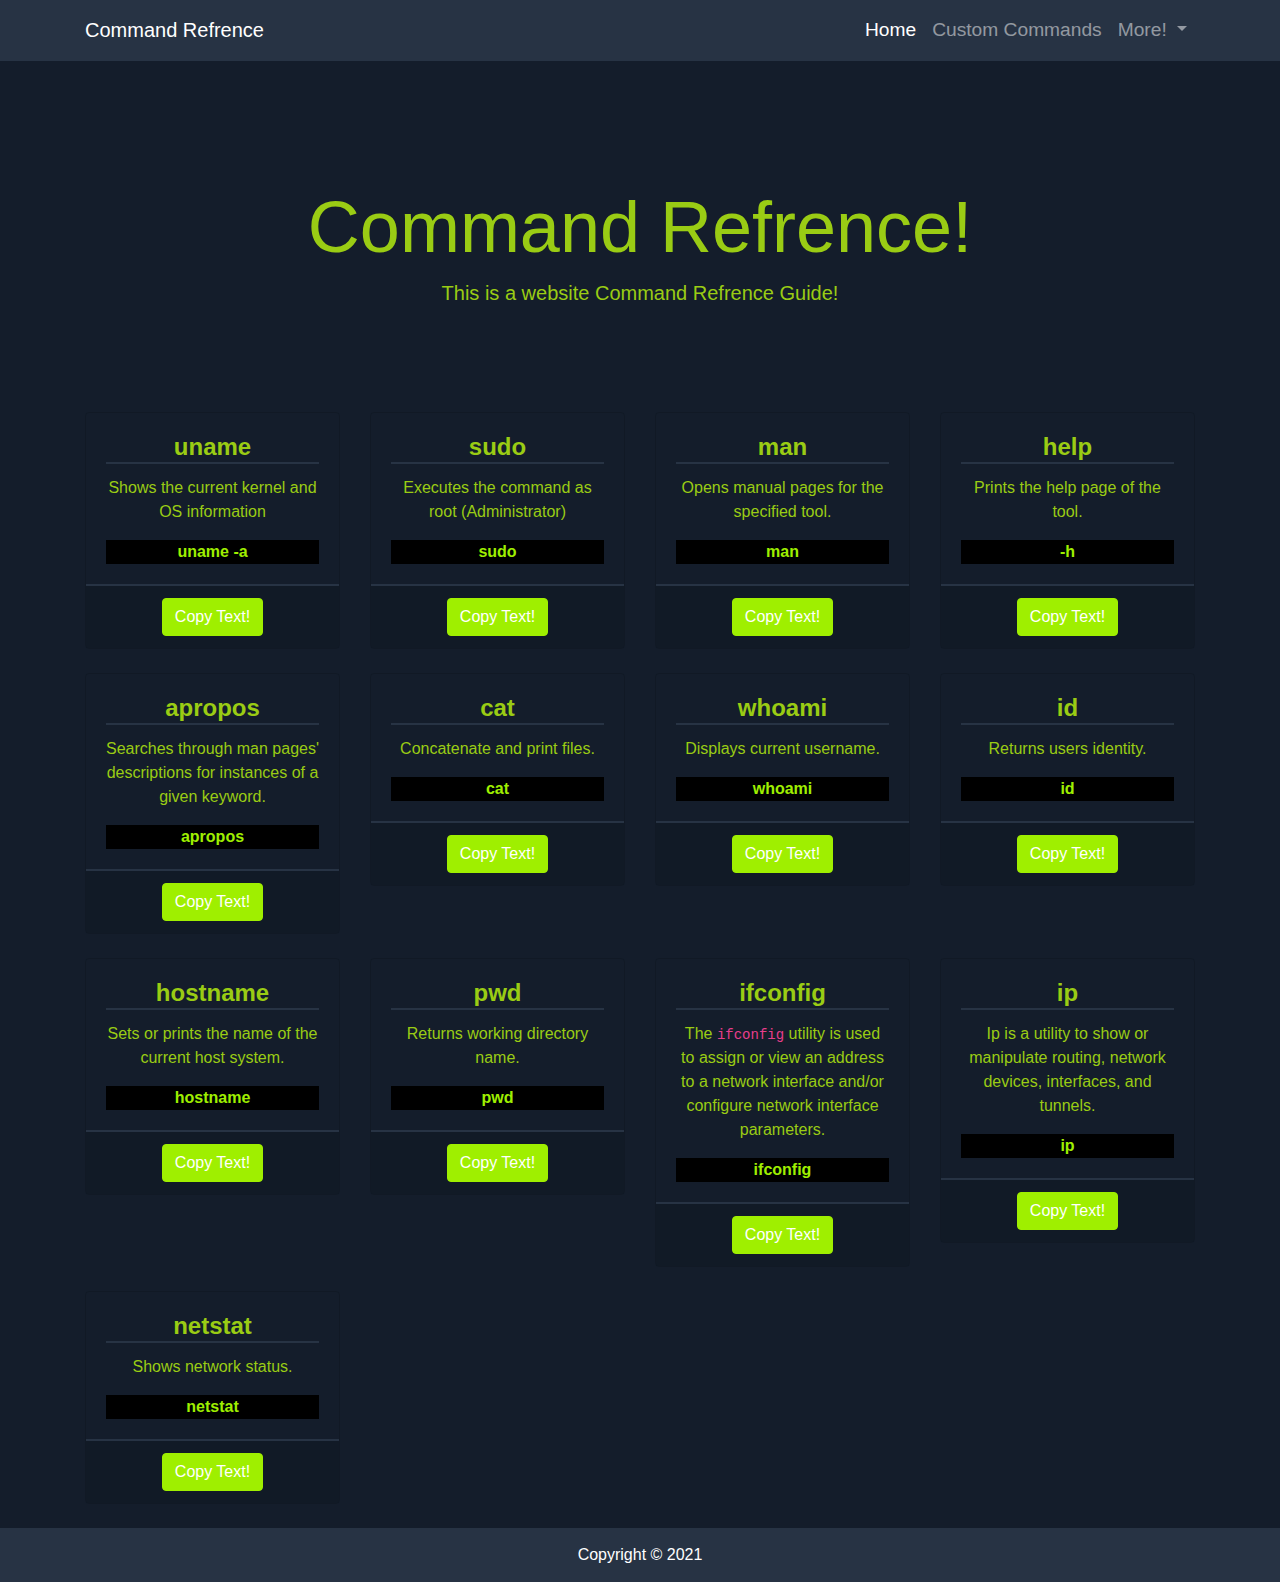
<file: index.html>
<!DOCTYPE html>
<html lang="en">

  <head>
    <link rel="alternate" hreflang="en" href="https://code.csmith1865.com/" />

    <meta charset="utf-8">
    <meta name="viewport" content="width=device-width, initial-scale=1, shrink-to-fit=no">
    <meta name="description" content="">
    <meta name="author" content="">

    <title>Command Refrence</title>

    <!-- Bootstrap core CSS -->
    <link href="css/bootstrap.min.css" rel="stylesheet">

    <!-- Custom styles for this template -->
    <link href="css/style.css" rel="stylesheet">

    <!-- Username Animation -->
    <script src="js/typingcarousel.js"></script>

    <!-- Google Fonts -->
    <link href="https://fonts.googleapis.com/css?family=Great+Vibes" rel="stylesheet">

    <!-- Google Analytics-->
    <!-- Global site tag (gtag.js) - Google Analytics -->
    <script async src="https://www.googletagmanager.com/gtag/js?id=UA-75992708-3"></script>
    <script>
      window.dataLayer = window.dataLayer || [];
      function gtag(){dataLayer.push(arguments);}
      gtag('js', new Date());

      gtag('config', 'UA-75992708-3');
    </script>

    <!-- JSON-LD markup generated by Google Structured Data Markup Helper. -->
    <script type="application/ld+json">
    {
      "@context" : "http://schema.org",
      "@type" : "Coding",
      "name" : "Csmith1865",
      "location" : {
        "@type" : "Place",
        "address" : {
          "@type" : "PostalAddress",
          "addressCountry" : "United States of America"
        }
      },
      "description" : "This is a website for commands.",
      "url" : "https://code.csmith1865.com/"
    }
    </script>
    <script>
      function copyToClipboard(element) {
  var $temp = $("<input>");
  $("body").append($temp);
  $temp.val($(element).text()).select();
  document.execCommand("copy");
  $temp.remove();
}
    </script>
  </head>

  <body>

    <!-- Navigation -->
    <nav class="navbar navbar-expand-lg navbar-dark fixed-top">
      <div class="container">
        <!-- Disable Username Rotating Text
        <span id="username" class="txt-rotate" data-period="2000" data-rotate='[ "BuyCraft", "SumisuMC"]'></span>
        -->
        <a class="navbar-brand" href="#">Command Refrence</a>
        <button class="navbar-toggler" type="button" data-toggle="collapse" data-target="#navbarResponsive" aria-controls="navbarResponsive" aria-expanded="false" aria-label="Toggle navigation">
          <span class="navbar-toggler-icon"></span>
        </button>
        <div class="collapse navbar-collapse" id="navbarResponsive">
          <ul class="navbar-nav ml-auto">
            <li class="nav-item active">
              <a class="nav-link" href="https://code.csmith1865.com/index.html">Home
                <span class="sr-only">(current)</span>
              </a>
            </li>
            <li class="nav-item">
              <a class="nav-link" href="/customcommands.html">Custom Commands</a>
            </li>
            <!--
            <li class="nav-item">
              <a class="nav-link" href="https://code.csmith1865.com/games.html">Games</a>
            </li>
            <li class="nav-item">
              <a class="nav-link" href="https://code.csmith1865.com/contact.html">Contact</a>
            </li>
            This is disabled for now -->
            <li class="nav-item dropdown">
              <a class="nav-link dropdown-toggle" href="#" id="navbarDropdownMenuLink" data-toggle="dropdown" aria-haspopup="true" aria-expanded="false">
                More!
              </a>
              <div class="dropdown-menu" aria-labelledby="navbarDropdownMenuLink">
                <a id="home" class="dropdown-item" href="/">Home</a>
                <a id="instagram" class="dropdown-item" href="https://www.instagram.com/SumisuMC">Instagram</a>
                <a id="twitter" class="dropdown-item" href="https://twitter.com/SumisuMC">Twitter</a>
                <a id="youtube" class="dropdown-item" href="https://www.youtube.com/channel/UCZ_lWTHNwPIAecB8nHLje9w">Youtube</a>
                <a id="steam" class="dropdown-item" href="https://steamcommunity.com/id/SumisuMC">Steam</a>
                <!-- <a id="facebook" class="dropdown-item" href="https://www.facebook.com/SumisuOW">Facebook</a> -->
              </div>
            </li>
          </ul>
        </div>
      </div>
    </nav>
    <br>
    <br>
    <br>
    <br>

    <!-- Page Content -->
    <div class="container">

      <!-- Jumbotron Header -->
      <header class="jumbotron my-4">
        <h1 class=" text-center display-3">Command Refrence!</h1>
        <!-- Disable the Rotating Text
        <p class="lead">This is a website about <span class="txt-rotate index-username" data-period="2000" data-rotate='[ "BuyCraft", "SumisuOW"]'></span>!<br>
          What the server is about more!</p>
        <a href="#" class="btn btn-primary btn-lg">Call to action!</a>
        -->
        <p class="text-center lead">This is a website Command Refrence Guide!</p>
      </header>

      <!-- Page Features -->
      <div class="row text-center">

        <div class="col-lg-3 col-md-6 mb-4">
          <div class="card">
            <!-- Disable the card image
            <img class="card-img-top" src="http://placehold.it/500x325" alt="">
            -->
            <div class="card-body">
              <h4 class="card-title">uname</h4>
              <p class="card-text">Shows the current kernel and OS information</p>
              <p class="card-text" id="p1">uname -a</p>
            </div>
            <div class="card-footer">
              <button class="btn btn-primary" onclick="copyToClipboard('#p1')">Copy Text!</button>
            </div>
          </div>
        </div>

        <div class="col-lg-3 col-md-6 mb-4">
          <div class="card">
            <!-- Disable the card image
            <img class="card-img-top" src="http://placehold.it/500x325" alt="">
            -->
            <div class="card-body">
              <h4 class="card-title">sudo</h4>
              <p class="card-text">Executes the command as root (Administrator)</p>
              <p class="card-text" id="p2">sudo <command></p>
            </div>
            <div class="card-footer">
              <button class="btn btn-primary" onclick="copyToClipboard('#p2')">Copy Text!</button>
            </div>
          </div>
        </div>

        <div class="col-lg-3 col-md-6 mb-4">
          <div class="card">
            <!-- Disable the card image
            <img class="card-img-top" src="http://placehold.it/500x325" alt="">
            -->
            <div class="card-body">
              <h4 class="card-title">man</h4>
              <p class="card-text">Opens manual pages for the specified tool.</p>
              <p class="card-text" id="p3">man <tool></p>
            </div>
            <div class="card-footer">
              <button class="btn btn-primary" onclick="copyToClipboard('#p3')">Copy Text!</button>
            </div>
          </div>
        </div>

        <div class="col-lg-3 col-md-6 mb-4">
          <div class="card">
            <!-- Disable the card image
            <img class="card-img-top" src="http://placehold.it/500x325" alt="">
            -->
            <div class="card-body">
              <h4 class="card-title">help</h4>
              <p class="card-text">Prints the help page of the tool.</p>
              <p class="card-text" id="p4"><tool> -h</p>
            </div>
            <div class="card-footer">
              <button class="btn btn-primary" onclick="copyToClipboard('#p4')">Copy Text!</button>
            </div>
          </div>
        </div>
        
        <div class="col-lg-3 col-md-6 mb-4">
          <div class="card">
            <!-- Disable the card image
            <img class="card-img-top" src="http://placehold.it/500x325" alt="">
            -->
            <div class="card-body">
              <h4 class="card-title">apropos</h4>
              <p class="card-text">Searches through man pages' descriptions for instances of a given keyword.</p>
              <p class="card-text" id="p5">apropos <keyword></p>
            </div>
            <div class="card-footer">
              <button class="btn btn-primary" onclick="copyToClipboard('#p5')">Copy Text!</button>
            </div>
          </div>
        </div>
        
        <div class="col-lg-3 col-md-6 mb-4">
          <div class="card">
            <!-- Disable the card image
            <img class="card-img-top" src="http://placehold.it/500x325" alt="">
            -->
            <div class="card-body">
              <h4 class="card-title">cat</h4>
              <p class="card-text">Concatenate and print files.</p>
              <p class="card-text" id="p6">cat</p>
            </div>
            <div class="card-footer">
              <button class="btn btn-primary" onclick="copyToClipboard('#p6')">Copy Text!</button>
            </div>
          </div>
        </div>
        
        <div class="col-lg-3 col-md-6 mb-4">
          <div class="card">
            <!-- Disable the card image
            <img class="card-img-top" src="http://placehold.it/500x325" alt="">
            -->
            <div class="card-body">
              <h4 class="card-title">whoami</h4>
              <p class="card-text">Displays current username.</p>
              <p class="card-text" id="p7">whoami</p>
            </div>
            <div class="card-footer">
              <button class="btn btn-primary" onclick="copyToClipboard('#p7')">Copy Text!</button>
            </div>
          </div>
        </div>
        
        <div class="col-lg-3 col-md-6 mb-4">
          <div class="card">
            <!-- Disable the card image
            <img class="card-img-top" src="http://placehold.it/500x325" alt="">
            -->
            <div class="card-body">
              <h4 class="card-title">id</h4>
              <p class="card-text">Returns users identity.</p>
              <p class="card-text" id="p8">id</p>
            </div>
            <div class="card-footer">
              <button class="btn btn-primary" onclick="copyToClipboard('#p8')">Copy Text!</button>
            </div>
          </div>
        </div>
        
        <div class="col-lg-3 col-md-6 mb-4">
          <div class="card">
            <!-- Disable the card image
            <img class="card-img-top" src="http://placehold.it/500x325" alt="">
            -->
            <div class="card-body">
              <h4 class="card-title">hostname</h4>
              <p class="card-text">Sets or prints the name of the current host system.</p>
              <p class="card-text" id="p8">hostname</p>
            </div>
            <div class="card-footer">
              <button class="btn btn-primary" onclick="copyToClipboard('#p8')">Copy Text!</button>
            </div>
          </div>
        </div>
        
        <div class="col-lg-3 col-md-6 mb-4">
          <div class="card">
            <!-- Disable the card image
            <img class="card-img-top" src="http://placehold.it/500x325" alt="">
            -->
            <div class="card-body">
              <h4 class="card-title">pwd</h4>
              <p class="card-text">Returns working directory name.</p>
              <p class="card-text" id="p9">pwd</p>
            </div>
            <div class="card-footer">
              <button class="btn btn-primary" onclick="copyToClipboard('#p9')">Copy Text!</button>
            </div>
          </div>
        </div>
        
        <div class="col-lg-3 col-md-6 mb-4">
          <div class="card">
            <!-- Disable the card image
            <img class="card-img-top" src="http://placehold.it/500x325" alt="">
            -->
            <div class="card-body">
              <h4 class="card-title">ifconfig</h4>
              <p class="card-text">The <code>ifconfig</code> utility is used to assign or view an address to a network interface and/or configure network interface parameters.</p>
              <p class="card-text" id="p10">ifconfig</p>
            </div>
            <div class="card-footer">
              <button class="btn btn-primary" onclick="copyToClipboard('#p10')">Copy Text!</button>
            </div>
          </div>
        </div>
        
        <div class="col-lg-3 col-md-6 mb-4">
          <div class="card">
            <!-- Disable the card image
            <img class="card-img-top" src="http://placehold.it/500x325" alt="">
            -->
            <div class="card-body">
              <h4 class="card-title">ip</h4>
              <p class="card-text">Ip is a utility to show or manipulate routing, network devices, interfaces, and tunnels.</p>
              <p class="card-text" id="p11">ip</p>
            </div>
            <div class="card-footer">
              <button class="btn btn-primary" onclick="copyToClipboard('#p11')">Copy Text!</button>
            </div>
          </div>
        </div>
        
        <div class="col-lg-3 col-md-6 mb-4">
          <div class="card">
            <div class="card-body">
              <h4 class="card-title">netstat</h4>
              <p class="card-text">Shows network status.</p>
              <p class="card-text" id="p12">netstat</p>
            </div>
            <div class="card-footer">
              <button class="btn btn-primary" onclick="copyToClipboard('#p12')">Copy Text!</button>
            </div>
          </div>
        </div>
        
        <!-- Example Code
        <div class="col-lg-3 col-md-6 mb-4">
          <div class="card">
            <div class="card-body">
              <h4 class="card-title">NAME HERE</h4>
              <p class="card-text">DESCRIPTION HERE</p>
              <p class="card-text" id="p12">CODE HERE</p>
            </div>
            <div class="card-footer">
              <button class="btn btn-primary" onclick="copyToClipboard('#p12')">Copy Text!</button>
            </div>
          </div>
        </div> 
        -->

      </div>
      <!-- /.row -->

    </div>
    <!-- /.container -->

    <!-- Footer -->
    <footer id="footer" class="">
      <div class="container">
        <p class="m-0 text-center text-white">Copyright &copy; 2021</p>
      </div>
      <!-- /.container -->
    </footer>

    <!-- Bootstrap core JavaScript -->
    <script src="js/jquery.js"></script>
    <script src="js/bootstrap.bundle.min.js"></script>

  </body>

</html>
</file>
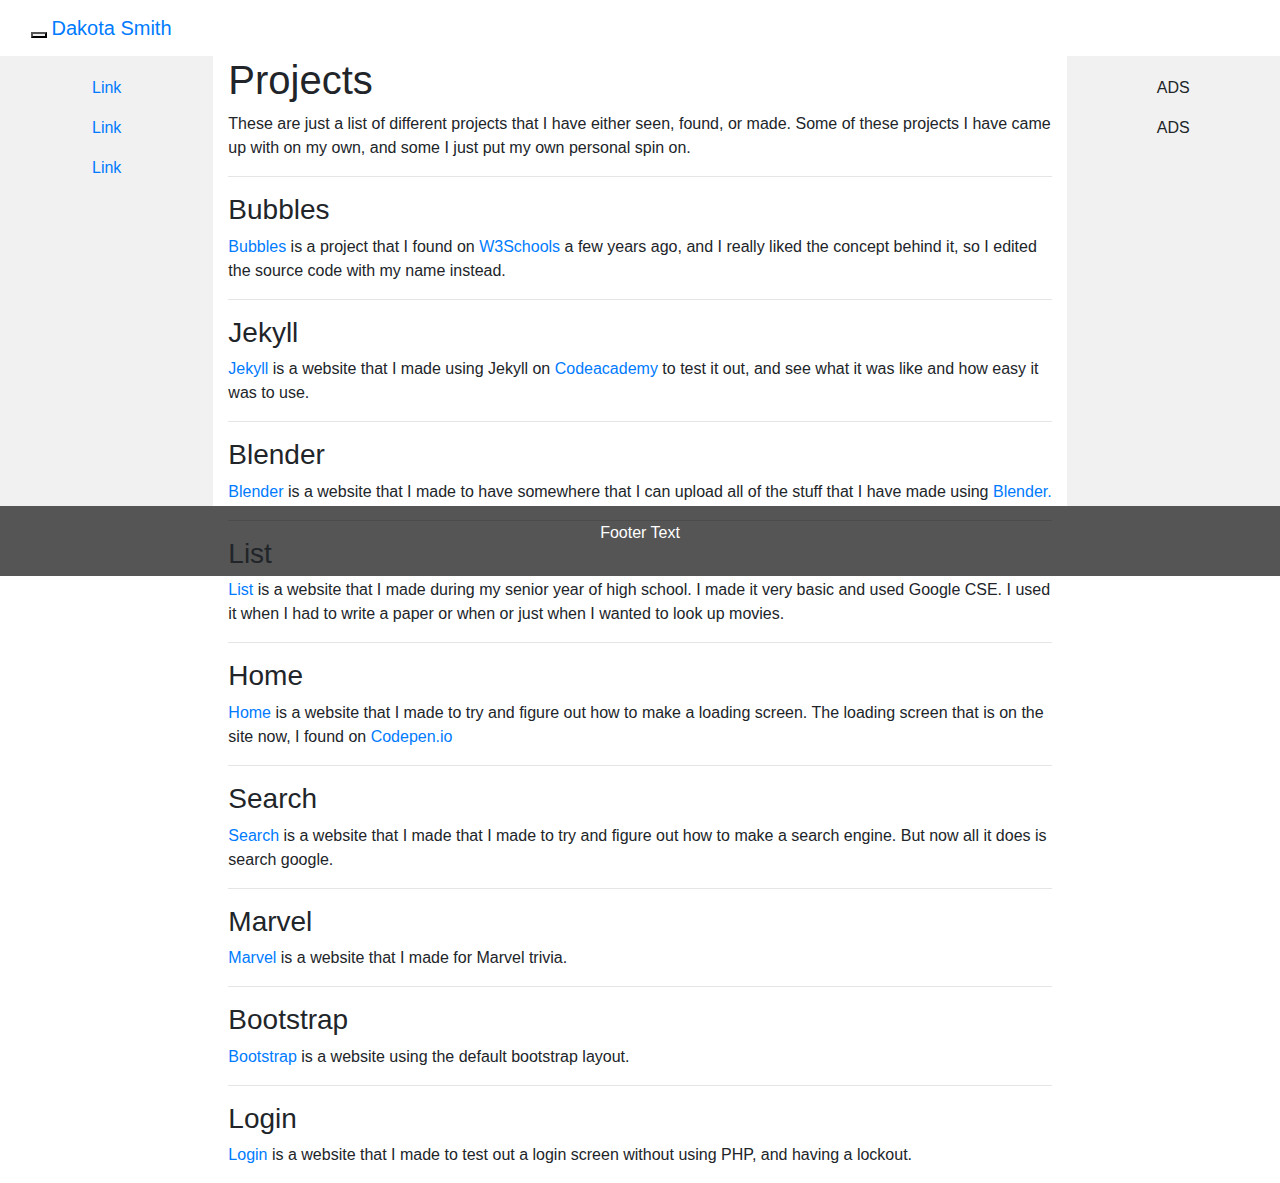
<file: asdf.html>
<!DOCTYPE html>
<html lang="en">
<head>
  <title>Projects</title>
  <meta charset="utf-8">
  <meta name="viewport" content="width=device-width, initial-scale=1">
  <link rel="stylesheet" href="css/bootstrap.css">
  <script src="js/jquery.js"></script>
  <script src="js/bootstrap.js"></script>
  <style>
    /* Remove the navbar's default margin-bottom and rounded borders */ 
    .navbar {
      margin-bottom: 0;
      border-radius: 0;
    }
    
    /* Set height of the grid so .sidenav can be 100% (adjust as needed) */
    .row.content {height: 450px}
    
    /* Set gray background color and 100% height */
    .sidenav {
      padding-top: 20px;
      background-color: #f1f1f1;
      height: 100%;
    }
    
    /* Set black background color, white text and some padding */
    footer {
      background-color: #555;
      color: white;
      padding: 15px;
    }
    
    /* On small screens, set height to 'auto' for sidenav and grid */
    @media screen and (max-width: 767px) {
      .sidenav {
        height: auto;
        padding: 15px;
      }
      .row.content {height:auto;} 
    }
  </style>
</head>
<body>

<nav class="navbar navbar-inverse">
  <div class="container-fluid">
    <div class="navbar-header">
      <button type="button" class="navbar-toggle" data-toggle="collapse" data-target="#myNavbar">
        <span class="icon-bar"></span>
        <span class="icon-bar"></span>
        <span class="icon-bar"></span>                        
      </button>
      <a class="navbar-brand" href="#">Dakota Smith</a>
    </div>
    <div class="collapse navbar-collapse" id="myNavbar">
      <ul class="nav navbar-nav">
        <li><a href="/">Home</a></li>
        <li><a href="qwer.html">About</a></li>
        <li class="active"><a href="asdf.html">Projects</a></li>
        <li><a href="zxcv.html">Contact</a></li>
      </ul>
      <ul class="nav navbar-nav navbar-right">
        <li><a href="#"><span class="glyphicon glyphicon-log-in"></span> Login</a></li>
      </ul>
    </div>
  </div>
</nav>
  
<div class="container-fluid text-center">    
  <div class="row content">
    <div class="col-sm-2 sidenav">
      <p><a href="#">Link</a></p>
      <p><a href="#">Link</a></p>
      <p><a href="#">Link</a></p>
    </div>
    <div class="col-sm-8 text-left"> 
      <h1>Projects</h1>
      <p>These are just a list of different projects that I have either seen, found, or made. Some of these projects I have
       came up with on my own, and some I just put my own personal spin on.</p>
      <hr>
      <h3>Bubbles</h3>
      <p><a href="/bubbles">Bubbles</a> is a project that I found on <a href="https://www.w3schools.com/">W3Schools</a>
         a few years ago, and I really liked the concept behind it, so I edited the source code with my name instead.</p>
      <hr>
      <h3>Jekyll</h3>
      <p><a href="/Jekyll">Jekyll</a> is a website that I made using Jekyll on <a href="https://www.codecademy.com">Codeacademy</a> to test it out, and see what it was like and how easy it was to use.</p>
      <hr>
      <h3>Blender</h3>
      <p><a href="/Blender">Blender</a> is a website that I made to have somewhere that I can upload all of the stuff that I have made using <a href="https://www.blender.org/">Blender.</a></p>
      <hr>
      <h3>List</h3>
      <p><a href="/List">List</a> is a website that I made during my senior year of high school. I made it very basic and used Google CSE. I used it when I had to write a paper or when or just when I wanted to look up movies.</p>
      <hr>
      <h3>Home</h3>
      <p><a href="/home">Home</a> is a website that I made to try and figure out how to make a loading screen. The loading screen that is on the site now, I found on <a href="https://codepen.io/">Codepen.io</a></p>
      <hr>
      <h3>Search</h3>
      <p><a href="/search">Search</a> is a website that I made that I made to try and figure out how to make a search engine. But now all it does is search google.</p>
      <hr>
      <h3>Marvel</h3>
      <p><a href="/Marvel">Marvel</a> is a website that I made for Marvel trivia.</p>
      <hr>
      <h3>Bootstrap</h3>
      <p><a href="/bootstrap">Bootstrap</a> is a website using the default bootstrap layout.</p>
      <hr>
      <h3>Login</h3>
      <p><a href="/login-UPDATED">Login</a> is a website that I made to test out a login screen without using PHP, and having a lockout.</p>
    </div>
    <div class="col-sm-2 sidenav">
      <div class="well">
        <p>ADS</p>
      </div>
      <div class="well">
        <p>ADS</p>
      </div>
    </div>
  </div>
</div>

<footer class="container-fluid text-center">
  <p>Footer Text</p>
</footer>

</body>
</html>
</file>
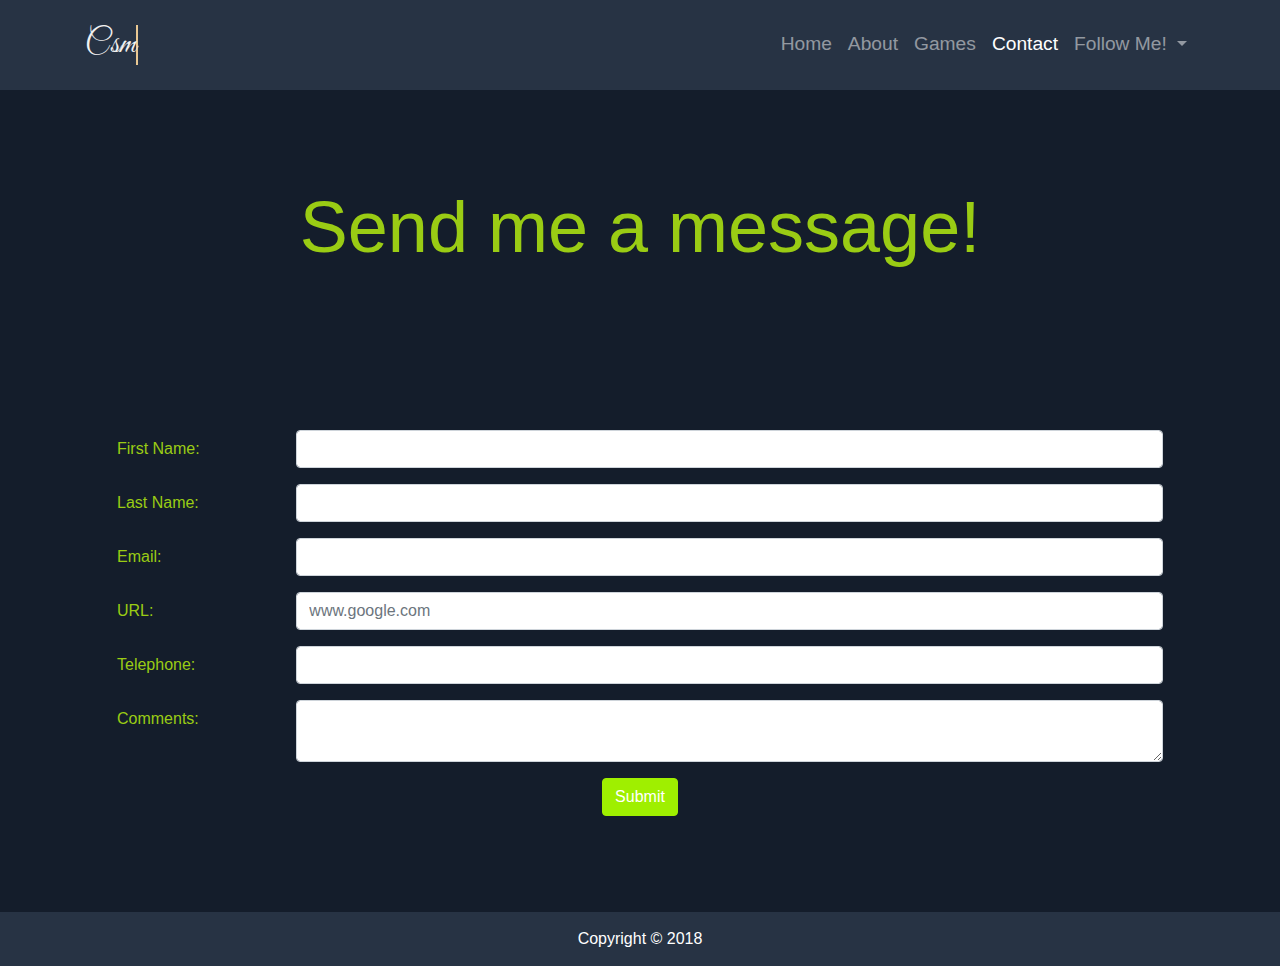
<file: contact.html>
<!DOCTYPE html>
<html lang="en">

  <head>

    <meta charset="utf-8">
    <meta name="viewport" content="width=device-width, initial-scale=1, shrink-to-fit=no">
    <meta name="description" content="">
    <meta name="author" content="">

    <title>Csmith1865 / SumisuOW</title>

    <!-- Bootstrap core CSS -->
    <link href="css/bootstrap.min.css" rel="stylesheet">

    <!-- Custom styles for this template -->
    <link href="css/style.css" rel="stylesheet">

    <!-- Username Animation -->
    <script src="js/typingcarousel.js"></script>

    <!-- Google Fonts -->
    <link href="https://fonts.googleapis.com/css?family=Great+Vibes" rel="stylesheet">
    
    <!-- Global site tag (gtag.js) - Google Analytics -->
    <script async src="https://www.googletagmanager.com/gtag/js?id=UA-75992708-3"></script>
    <script>
      window.dataLayer = window.dataLayer || [];
      function gtag(){dataLayer.push(arguments);}
      gtag('js', new Date());

      gtag('config', 'UA-75992708-3');
    </script>


    <!-- Global site tag (gtag.js) - Google Analytics -->
    <script async src="https://www.googletagmanager.com/gtag/js?id=UA-75992708-3"></script>
    <script>
      window.dataLayer = window.dataLayer || [];
      function gtag(){dataLayer.push(arguments);}
      gtag('js', new Date());

      gtag('config', 'UA-75992708-3');
    </script>


  </head>

  <body>

    <!-- Navigation -->
    <nav class="navbar navbar-expand-lg navbar-dark fixed-top">
      <div class="container">
        <span id="username" class="txt-rotate" data-period="2000" data-rotate='[ "Csmith1865", "SumisuOW"]'></span>
        <button class="navbar-toggler" type="button" data-toggle="collapse" data-target="#navbarResponsive" aria-controls="navbarResponsive" aria-expanded="false" aria-label="Toggle navigation">
          <span class="navbar-toggler-icon"></span>
        </button>
        <div class="collapse navbar-collapse" id="navbarResponsive">
          <ul class="navbar-nav ml-auto">
            <li class="nav-item">
              <a class="nav-link" href="https://code.csmith1865.com/index.html">Home</a>
            </li>
            <li class="nav-item">
              <a class="nav-link" href="https://code.csmith1865.com/about.html">About</a>
            </li>
            <li class="nav-item">
              <a class="nav-link" href="https://code.csmith1865.com/games.html">Games</a>
            </li>
            <li class="nav-item active">
              <a class="nav-link" href="https://code.csmith1865.com/contact.html">Contact
                <span class="sr-only">(current)</span>
              </a>
            </li>
            <li class="nav-item dropdown">
              <a class="nav-link dropdown-toggle" href="#" id="navbarDropdownMenuLink" data-toggle="dropdown" aria-haspopup="true" aria-expanded="false">
                Follow Me!
              </a>
              <div class="dropdown-menu" aria-labelledby="navbarDropdownMenuLink">
                <a id="twitch" class="dropdown-item" href="https://www.twitch.tv/SumisuOW">Twitch</a>
                <a id="instagram" class="dropdown-item" href="https://www.instagram.com/SumisuOW">Instagram</a>
                <a id="twitter" class="dropdown-item" href="https://twitter.com/SumisuOW">Twitter</a>
                <a id="youtube" class="dropdown-item" href="https://www.youtube.com/channel/UCZ_lWTHNwPIAecB8nHLje9w">Youtube</a>
                <a id="steam" class="dropdown-item" href="https://steamcommunity.com/id/Sumisu_OW">Steam</a>
                <a id="facebook" class="dropdown-item" href="https://www.facebook.com/SumisuOW">Facebook</a>
              </div>
            </li>
          </ul>
        </div>
      </div>
    </nav>
    <br>
    <br>
    <br>
    <br>

    <!-- Page Content -->
    <div class="container">

      <!-- Jumbotron Header -->
      <header class="jumbotron my-4">
        <h1 class=" text-center display-3">Send me a message!</h1>
      </header>

      <!-- Page Features -->
      <div class="jumbotron">
      <form name="contactform" method="post" action="https://csmith1865tk.000webhostapp.com/php/send_form_email.php">
      <div class="form-group row">
        <label for="example-text-input" class="col-2 col-form-label">First Name:</label>
        <div class="col-10">
          <input name="first_name" class="form-control" type="text">
        </div>
      </div>
      <div class="form-group row">
        <label for="example-search-input" class="col-2 col-form-label">Last Name:</label>
        <div class="col-10">
          <input name="last_name" class="form-control" type="text">
        </div>
      </div>
      <div class="form-group row">
        <label for="example-email-input" class="col-2 col-form-label">Email:</label>
        <div class="col-10">
          <input name="email" class="form-control" type="email">
        </div>
      </div>
      <div class="form-group row">
        <label for="example-url-input" class="col-2 col-form-label">URL:</label>
        <div class="col-10">
          <input name="url" class="form-control" type="text" placeholder="www.google.com" required>
        </div>
      </div>
      <div class="form-group row">
        <label for="example-tel-input" class="col-2 col-form-label">Telephone:</label>
        <div class="col-10">
          <input name="telephone" class="form-control" type="tel">
        </div>
      </div>
      <div class="form-group row">
        <label for="example-url-input" class="col-2 col-form-label">Comments:</label>
        <div class="col-10">
          <textarea name="comments" class="form-control" type="text"></textarea>
        </div>
      </div>
      <div class="text-center">
      <input class="text-center btn btn-primary" type="submit" value="Submit">
    </div>
    </form>
  </div>
      <!-- /.row -->

    </div>
    <!-- /.container -->

    <!-- Footer -->
    <footer id="footer" class="">
      <div class="container">
        <p class="m-0 text-center text-white">Copyright &copy; 2018</p>
      </div>
      <!-- /.container -->
    </footer>

    <!-- Bootstrap core JavaScript -->
    <script src="js/jquery.js"></script>
    <script src="js/bootstrap.bundle.min.js"></script>

  </body>

</html>
</file>
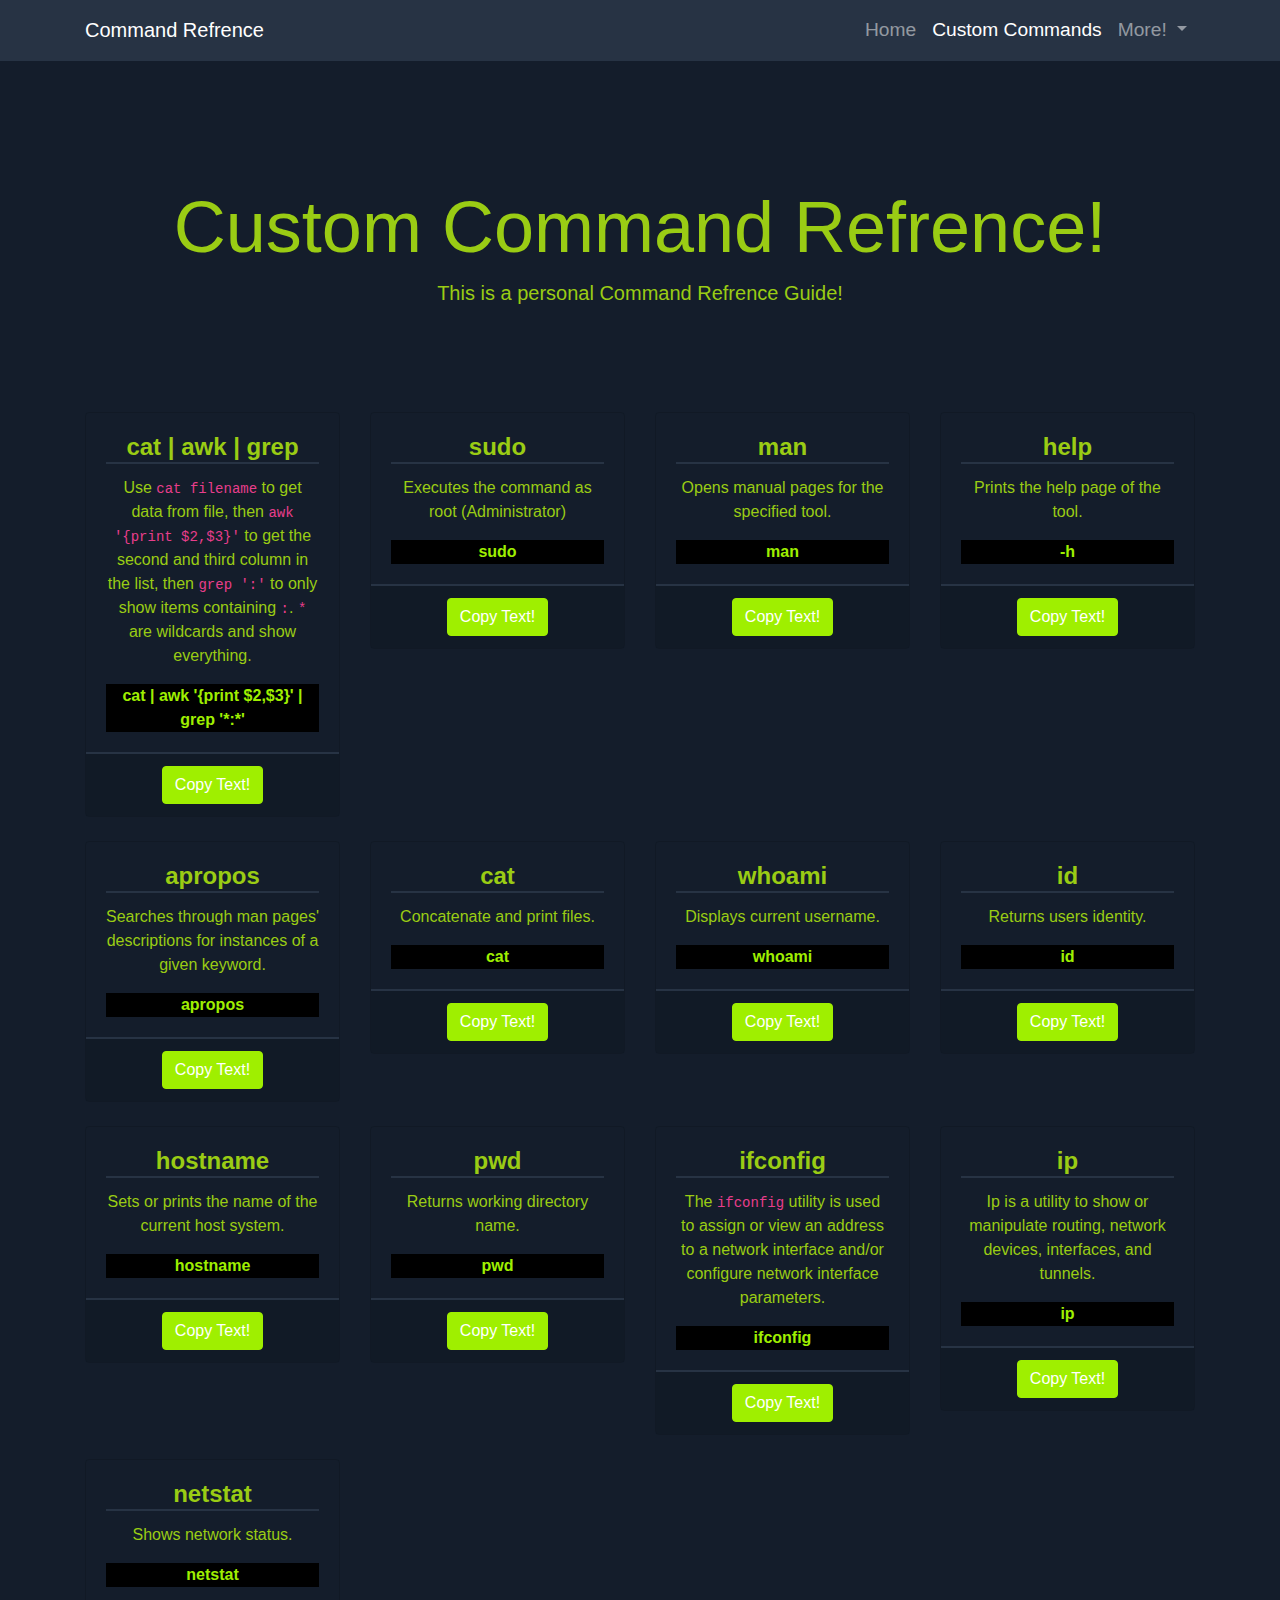
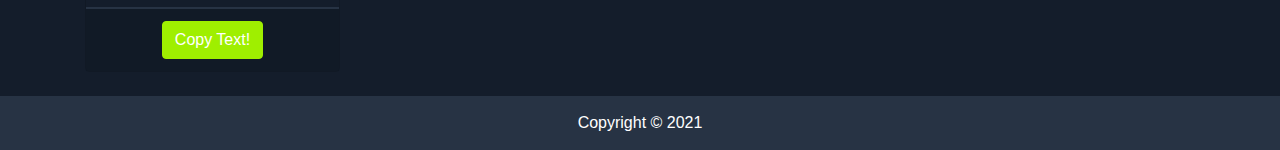
<file: customcommands.html>
<!DOCTYPE html>
<html lang="en">

  <head>
    <link rel="alternate" hreflang="en" href="https://code.csmith1865.com/" />

    <meta charset="utf-8">
    <meta name="viewport" content="width=device-width, initial-scale=1, shrink-to-fit=no">
    <meta name="description" content="">
    <meta name="author" content="">

    <title>Command Refrence</title>

    <!-- Bootstrap core CSS -->
    <link href="css/bootstrap.min.css" rel="stylesheet">

    <!-- Custom styles for this template -->
    <link href="css/style.css" rel="stylesheet">

    <!-- Username Animation -->
    <script src="js/typingcarousel.js"></script>

    <!-- Google Fonts -->
    <link href="https://fonts.googleapis.com/css?family=Great+Vibes" rel="stylesheet">

    <!-- Google Analytics-->
    <!-- Global site tag (gtag.js) - Google Analytics -->
    <script async src="https://www.googletagmanager.com/gtag/js?id=UA-75992708-3"></script>
    <script>
      window.dataLayer = window.dataLayer || [];
      function gtag(){dataLayer.push(arguments);}
      gtag('js', new Date());

      gtag('config', 'UA-75992708-3');
    </script>

    <!-- JSON-LD markup generated by Google Structured Data Markup Helper. -->
    <script type="application/ld+json">
    {
      "@context" : "http://schema.org",
      "@type" : "Coding",
      "name" : "SumisuOW",
      "location" : {
        "@type" : "Place",
        "address" : {
          "@type" : "PostalAddress",
          "addressCountry" : "United States of America"
        }
      },
      "description" : "This is a website for commands.",
      "url" : "https://www.sumisu.tk/"
    }
    </script>
    <script>
      function copyToClipboard(element) {
  var $temp = $("<input>");
  $("body").append($temp);
  $temp.val($(element).text()).select();
  document.execCommand("copy");
  $temp.remove();
}
    </script>
  </head>

  <body>

    <!-- Navigation -->
    <nav class="navbar navbar-expand-lg navbar-dark fixed-top">
      <div class="container">
        <!-- Disable Username Rotating Text
        <span id="username" class="txt-rotate" data-period="2000" data-rotate='[ "BuyCraft", "SumisuOW"]'></span>
        -->
        <a class="navbar-brand" href="#">Command Refrence</a>
        <button class="navbar-toggler" type="button" data-toggle="collapse" data-target="#navbarResponsive" aria-controls="navbarResponsive" aria-expanded="false" aria-label="Toggle navigation">
          <span class="navbar-toggler-icon"></span>
        </button>
        <div class="collapse navbar-collapse" id="navbarResponsive">
          <ul class="navbar-nav ml-auto">
            <li class="nav-item">
              <a class="nav-link" href="https://code.csmith1865.com/index.html">Home</a>
            </li>
            <li class="nav-item active">
              <a class="nav-link" href="https://code.csmith1865.com/customcommands.html">Custom Commands
              <span class="sr-only">(current)</span>
              </a>
            </li>
            <!--
            <li class="nav-item">
              <a class="nav-link" href="https://code.csmith1865.com/games.html">Games</a>
            </li>
            <li class="nav-item">
              <a class="nav-link" href="https://code.csmith1865.com/contact.html">Contact</a>
            </li>
            This is disabled for now -->
            <li class="nav-item dropdown">
              <a class="nav-link dropdown-toggle" href="#" id="navbarDropdownMenuLink" data-toggle="dropdown" aria-haspopup="true" aria-expanded="false">
                More!
              </a>
              <div class="dropdown-menu" aria-labelledby="navbarDropdownMenuLink">
                <a id="home" class="dropdown-item" href="https://code.csmith1865.com/">Home</a>
                <!-- <a id="instagram" class="dropdown-item" href="https://www.instagram.com/SumisuOW">Instagram</a>
                <a id="twitter" class="dropdown-item" href="https://twitter.com/SumisuOW">Twitter</a>
                <a id="youtube" class="dropdown-item" href="https://www.youtube.com/channel/UCZ_lWTHNwPIAecB8nHLje9w">Youtube</a>
                <a id="steam" class="dropdown-item" href="https://steamcommunity.com/id/Sumisu_OW">Steam</a>
                <a id="facebook" class="dropdown-item" href="https://www.facebook.com/SumisuOW">Facebook</a> -->
              </div>
            </li>
          </ul>
        </div>
      </div>
    </nav>
    <br>
    <br>
    <br>
    <br>

    <!-- Page Content -->
    <div class="container">

      <!-- Jumbotron Header -->
      <header class="jumbotron my-4">
        <h1 class=" text-center display-3">Custom Command Refrence!</h1>
        <!-- Disable the Rotating Text
        <p class="lead">This is a website about <span class="txt-rotate index-username" data-period="2000" data-rotate='[ "BuyCraft", "SumisuOW"]'></span>!<br>
          What the server is about more!</p>
        <a href="#" class="btn btn-primary btn-lg">Call to action!</a>
        -->
        <p class="text-center lead">This is a personal Command Refrence Guide!</p>
      </header>

      <!-- Page Features -->
      <div class="row text-center">

        <div class="col-lg-3 col-md-6 mb-4">
          <div class="card">
            <!-- Disable the card image
            <img class="card-img-top" src="http://placehold.it/500x325" alt="">
            -->
            <div class="card-body">
              <h4 class="card-title">cat | awk | grep</h4>
              <p class="card-text">Use <code>cat filename</code> to get data from file, then <code>awk '{print $2,$3}'</code> to get the second and third column in the list, then <code>grep ':'</code> to only show items containing <code>:</code>. <code>*</code> are wildcards and show everything.</p>
              <p class="card-text" id="p1">cat <filename> | awk '{print $2,$3}' | grep '*:*'</p>
            </div>
            <div class="card-footer">
              <button class="btn btn-primary" onclick="copyToClipboard('#p1')">Copy Text!</button>
            </div>
          </div>
        </div>

        <div class="col-lg-3 col-md-6 mb-4">
          <div class="card">
            <!-- Disable the card image
            <img class="card-img-top" src="http://placehold.it/500x325" alt="">
            -->
            <div class="card-body">
              <h4 class="card-title">sudo</h4>
              <p class="card-text">Executes the command as root (Administrator)</p>
              <p class="card-text" id="p2">sudo <command></p>
            </div>
            <div class="card-footer">
              <button class="btn btn-primary" onclick="copyToClipboard('#p2')">Copy Text!</button>
            </div>
          </div>
        </div>

        <div class="col-lg-3 col-md-6 mb-4">
          <div class="card">
            <!-- Disable the card image
            <img class="card-img-top" src="http://placehold.it/500x325" alt="">
            -->
            <div class="card-body">
              <h4 class="card-title">man</h4>
              <p class="card-text">Opens manual pages for the specified tool.</p>
              <p class="card-text" id="p3">man <tool></p>
            </div>
            <div class="card-footer">
              <button class="btn btn-primary" onclick="copyToClipboard('#p3')">Copy Text!</button>
            </div>
          </div>
        </div>

        <div class="col-lg-3 col-md-6 mb-4">
          <div class="card">
            <!-- Disable the card image
            <img class="card-img-top" src="http://placehold.it/500x325" alt="">
            -->
            <div class="card-body">
              <h4 class="card-title">help</h4>
              <p class="card-text">Prints the help page of the tool.</p>
              <p class="card-text" id="p4"><tool> -h</p>
            </div>
            <div class="card-footer">
              <button class="btn btn-primary" onclick="copyToClipboard('#p4')">Copy Text!</button>
            </div>
          </div>
        </div>
        
        <div class="col-lg-3 col-md-6 mb-4">
          <div class="card">
            <!-- Disable the card image
            <img class="card-img-top" src="http://placehold.it/500x325" alt="">
            -->
            <div class="card-body">
              <h4 class="card-title">apropos</h4>
              <p class="card-text">Searches through man pages' descriptions for instances of a given keyword.</p>
              <p class="card-text" id="p5">apropos <keyword></p>
            </div>
            <div class="card-footer">
              <button class="btn btn-primary" onclick="copyToClipboard('#p5')">Copy Text!</button>
            </div>
          </div>
        </div>
        
        <div class="col-lg-3 col-md-6 mb-4">
          <div class="card">
            <!-- Disable the card image
            <img class="card-img-top" src="http://placehold.it/500x325" alt="">
            -->
            <div class="card-body">
              <h4 class="card-title">cat</h4>
              <p class="card-text">Concatenate and print files.</p>
              <p class="card-text" id="p6">cat</p>
            </div>
            <div class="card-footer">
              <button class="btn btn-primary" onclick="copyToClipboard('#p6')">Copy Text!</button>
            </div>
          </div>
        </div>
        
        <div class="col-lg-3 col-md-6 mb-4">
          <div class="card">
            <!-- Disable the card image
            <img class="card-img-top" src="http://placehold.it/500x325" alt="">
            -->
            <div class="card-body">
              <h4 class="card-title">whoami</h4>
              <p class="card-text">Displays current username.</p>
              <p class="card-text" id="p7">whoami</p>
            </div>
            <div class="card-footer">
              <button class="btn btn-primary" onclick="copyToClipboard('#p7')">Copy Text!</button>
            </div>
          </div>
        </div>
        
        <div class="col-lg-3 col-md-6 mb-4">
          <div class="card">
            <!-- Disable the card image
            <img class="card-img-top" src="http://placehold.it/500x325" alt="">
            -->
            <div class="card-body">
              <h4 class="card-title">id</h4>
              <p class="card-text">Returns users identity.</p>
              <p class="card-text" id="p8">id</p>
            </div>
            <div class="card-footer">
              <button class="btn btn-primary" onclick="copyToClipboard('#p8')">Copy Text!</button>
            </div>
          </div>
        </div>
        
        <div class="col-lg-3 col-md-6 mb-4">
          <div class="card">
            <!-- Disable the card image
            <img class="card-img-top" src="http://placehold.it/500x325" alt="">
            -->
            <div class="card-body">
              <h4 class="card-title">hostname</h4>
              <p class="card-text">Sets or prints the name of the current host system.</p>
              <p class="card-text" id="p8">hostname</p>
            </div>
            <div class="card-footer">
              <button class="btn btn-primary" onclick="copyToClipboard('#p8')">Copy Text!</button>
            </div>
          </div>
        </div>
        
        <div class="col-lg-3 col-md-6 mb-4">
          <div class="card">
            <!-- Disable the card image
            <img class="card-img-top" src="http://placehold.it/500x325" alt="">
            -->
            <div class="card-body">
              <h4 class="card-title">pwd</h4>
              <p class="card-text">Returns working directory name.</p>
              <p class="card-text" id="p9">pwd</p>
            </div>
            <div class="card-footer">
              <button class="btn btn-primary" onclick="copyToClipboard('#p9')">Copy Text!</button>
            </div>
          </div>
        </div>
        
        <div class="col-lg-3 col-md-6 mb-4">
          <div class="card">
            <!-- Disable the card image
            <img class="card-img-top" src="http://placehold.it/500x325" alt="">
            -->
            <div class="card-body">
              <h4 class="card-title">ifconfig</h4>
              <p class="card-text">The <code>ifconfig</code> utility is used to assign or view an address to a network interface and/or configure network interface parameters.</p>
              <p class="card-text" id="p10">ifconfig</p>
            </div>
            <div class="card-footer">
              <button class="btn btn-primary" onclick="copyToClipboard('#p10')">Copy Text!</button>
            </div>
          </div>
        </div>
        
        <div class="col-lg-3 col-md-6 mb-4">
          <div class="card">
            <!-- Disable the card image
            <img class="card-img-top" src="http://placehold.it/500x325" alt="">
            -->
            <div class="card-body">
              <h4 class="card-title">ip</h4>
              <p class="card-text">Ip is a utility to show or manipulate routing, network devices, interfaces, and tunnels.</p>
              <p class="card-text" id="p11">ip</p>
            </div>
            <div class="card-footer">
              <button class="btn btn-primary" onclick="copyToClipboard('#p11')">Copy Text!</button>
            </div>
          </div>
        </div>
        
        <div class="col-lg-3 col-md-6 mb-4">
          <div class="card">
            <div class="card-body">
              <h4 class="card-title">netstat</h4>
              <p class="card-text">Shows network status.</p>
              <p class="card-text" id="p12">netstat</p>
            </div>
            <div class="card-footer">
              <button class="btn btn-primary" onclick="copyToClipboard('#p12')">Copy Text!</button>
            </div>
          </div>
        </div>
        
        <!-- Example Code
        <div class="col-lg-3 col-md-6 mb-4">
          <div class="card">
            <div class="card-body">
              <h4 class="card-title">NAME HERE</h4>
              <p class="card-text">DESCRIPTION HERE</p>
              <p class="card-text" id="p12">CODE HERE</p>
            </div>
            <div class="card-footer">
              <button class="btn btn-primary" onclick="copyToClipboard('#p12')">Copy Text!</button>
            </div>
          </div>
        </div> 
        -->

      </div>
      <!-- /.row -->

    </div>
    <!-- /.container -->

    <!-- Footer -->
    <footer id="footer" class="">
      <div class="container">
        <p class="m-0 text-center text-white">Copyright &copy; 2021</p>
      </div>
      <!-- /.container -->
    </footer>

    <!-- Bootstrap core JavaScript -->
    <script src="js/jquery.js"></script>
    <script src="js/bootstrap.bundle.min.js"></script>

  </body>

</html>
</file>
<file: css/style.css>
/* Remove the cards background colour and change card text color */
.card {
  background-color: transparent;
  color: #9acc14;
}

.card-title {
  border-bottom: 2px solid #273344;
  font-weight: bold;
}

/* Change Card Footer to Border */
.card-footer {
  border-top: 2px solid #273344;
  background-color: rgba(0,0,0,.1);
}
  
/* Change the <code> color and background color */
.card-text:last-child {
  background-color: #000;
  color: #9fef00;
  font-weight: bold;
}

/* Remove the navbar's default margin-bottom and rounded borders */
.navbar {
  margin-bottom: 0;
  border-radius: 0;
}

/* Set height of the grid so .sidenav can be 100% (adjust as needed) */
.row.content {height: 450px}

/* Set gray background color and 100% height */
.sidenav {
  padding-top: 20px;
  background-color: #f1f1f1;
  height: 100%;
}

/* Set black background color, white text and some padding */
footer {
  background-color: #555;
  color: white;
  padding: 15px;
}

/* On small screens, set height to 'auto' for sidenav and grid */
@media screen and (max-width: 767px) {
  .sidenav {
    height: auto;
    padding: 15px;
  }
  .row.content {height:auto;}
}

#username {
  color: #f1f1f1;
  font-family: 'Great Vibes', cursive;
  font-size: 18px;
  font-weight: 200;
  margin: 0.4em 0;
  font-size: 3.5em;
  font-size: 2em;
}

span.username {
  font-size: 0.7em;
  font-family: 'Great Vibes', cursive;
}

span.index-username {
  font-size: 1.2em;
  font-family: 'Great Vibes', cursive;
}

#home:hover {
  color: #9fef00;
  background-color: #111927;
}

/*
#twitch:hover {
  background: #4b367c;
  color: #d3cae8;
}

#store:hover {
  background: #3CC47C;
  color: #008c00;
}
*/

#instagram:hover {
  color: #E1306C;
}

#twitter:hover {
  background: #1B95E0;
  color: #fff;
}

#youtube:hover {
  background: #ff0000;
  color: #fff;
}

#steam:hover {
  background: #1b2838;
  color: #fff;
}

/*
#facebook:hover {
  background: #4267b2;
  color: #fff;
}

#blogger:hover {
  background: #ff5722;
  color: #fff;
}
*/

body {
  background-color: #141d2b;
}

nav.navbar {
  background-color: #273344;
}

#footer {
  background-color: #273344;
}

.btn-primary {
  background-color: #9fef00;
  border-color: #9fef00;
}

.footer-card {
  border-top: 1px solid #e9c893;
  border-top-width: 1px;
  border-top-style: solid;
  border-top-color: #e9c893;
  background-color: transparent;
}

.btn-primary:hover {
  background-color: #86c900;
  border-color: #7dbc00;
}

.jumbotron {
  background-color: transparent;
  color: #9acc14;
}

.dropdown-item {
  color: #a4b1cd;
}

.dropdown-menu {
  background-color: #111927;
}

.navbar-nav {
  font-size: 1.2rem;
}

.hidden {
  display: none;
}
</file>
